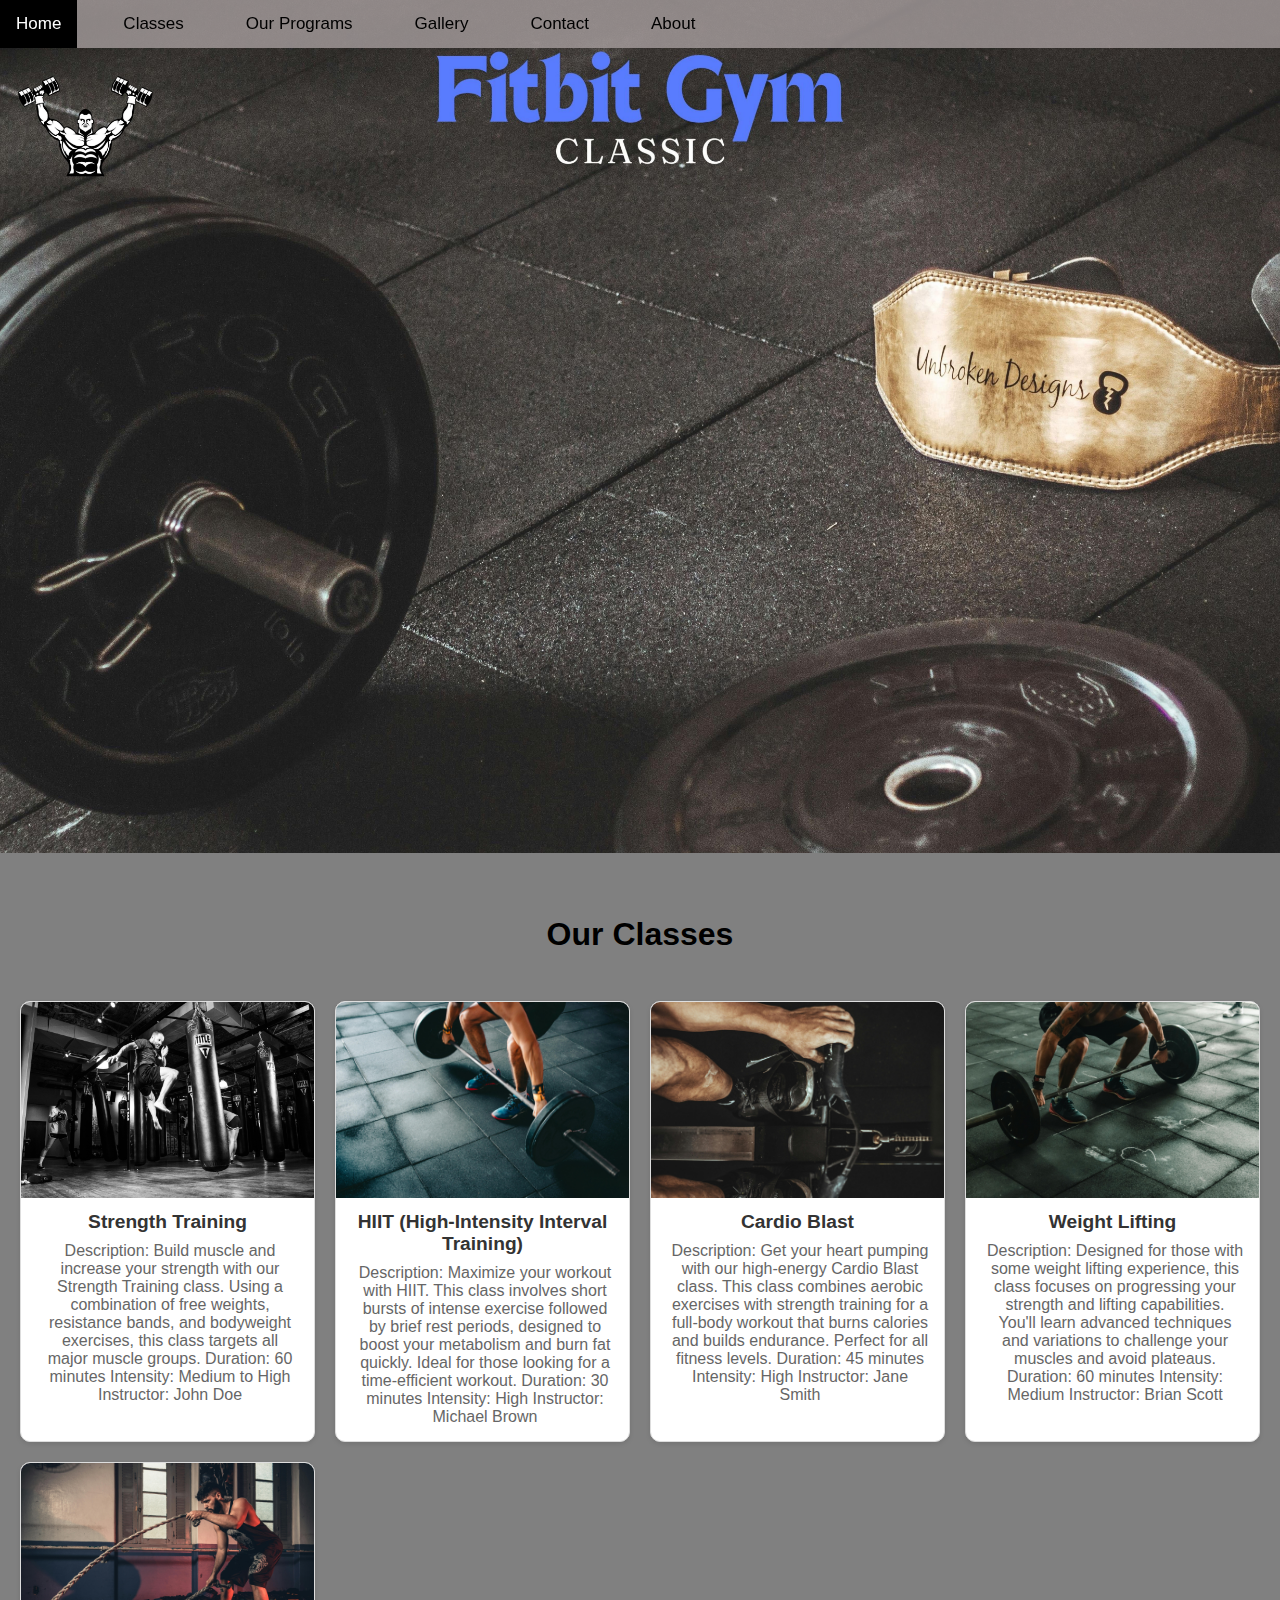
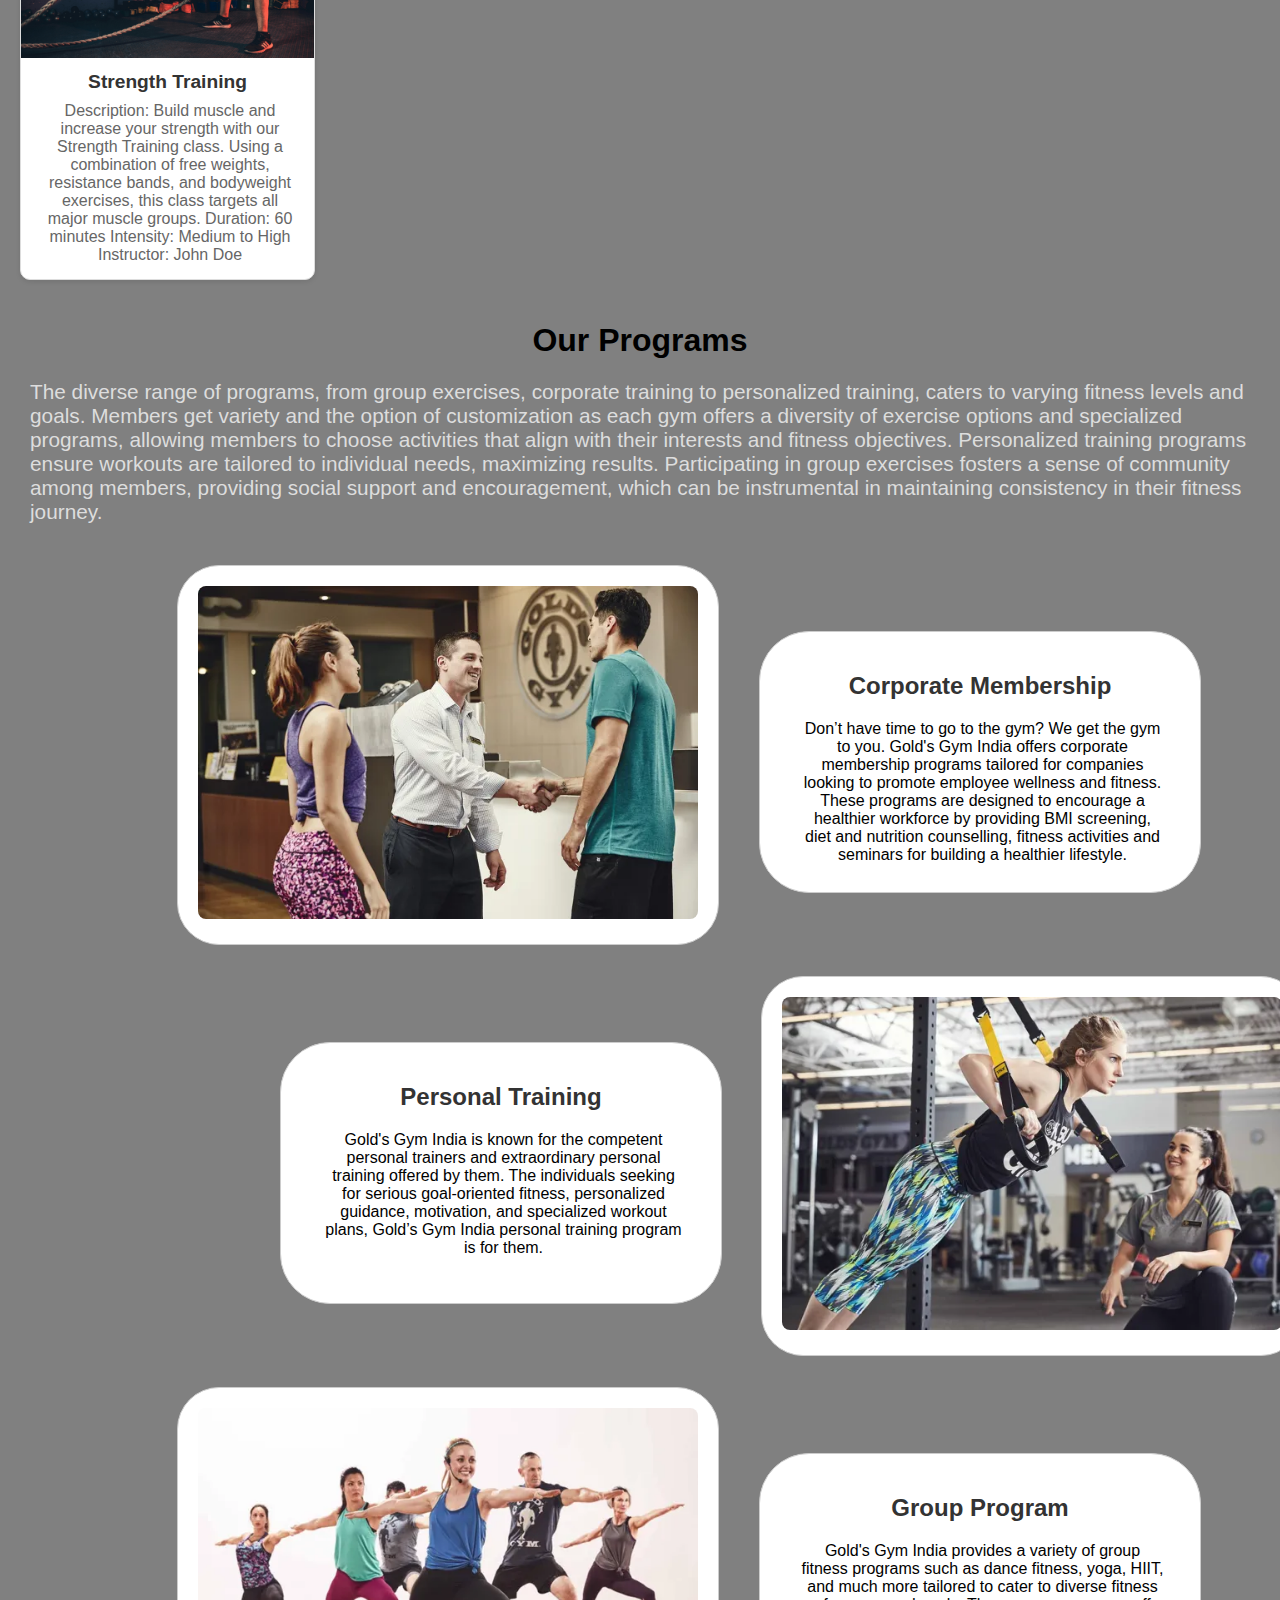
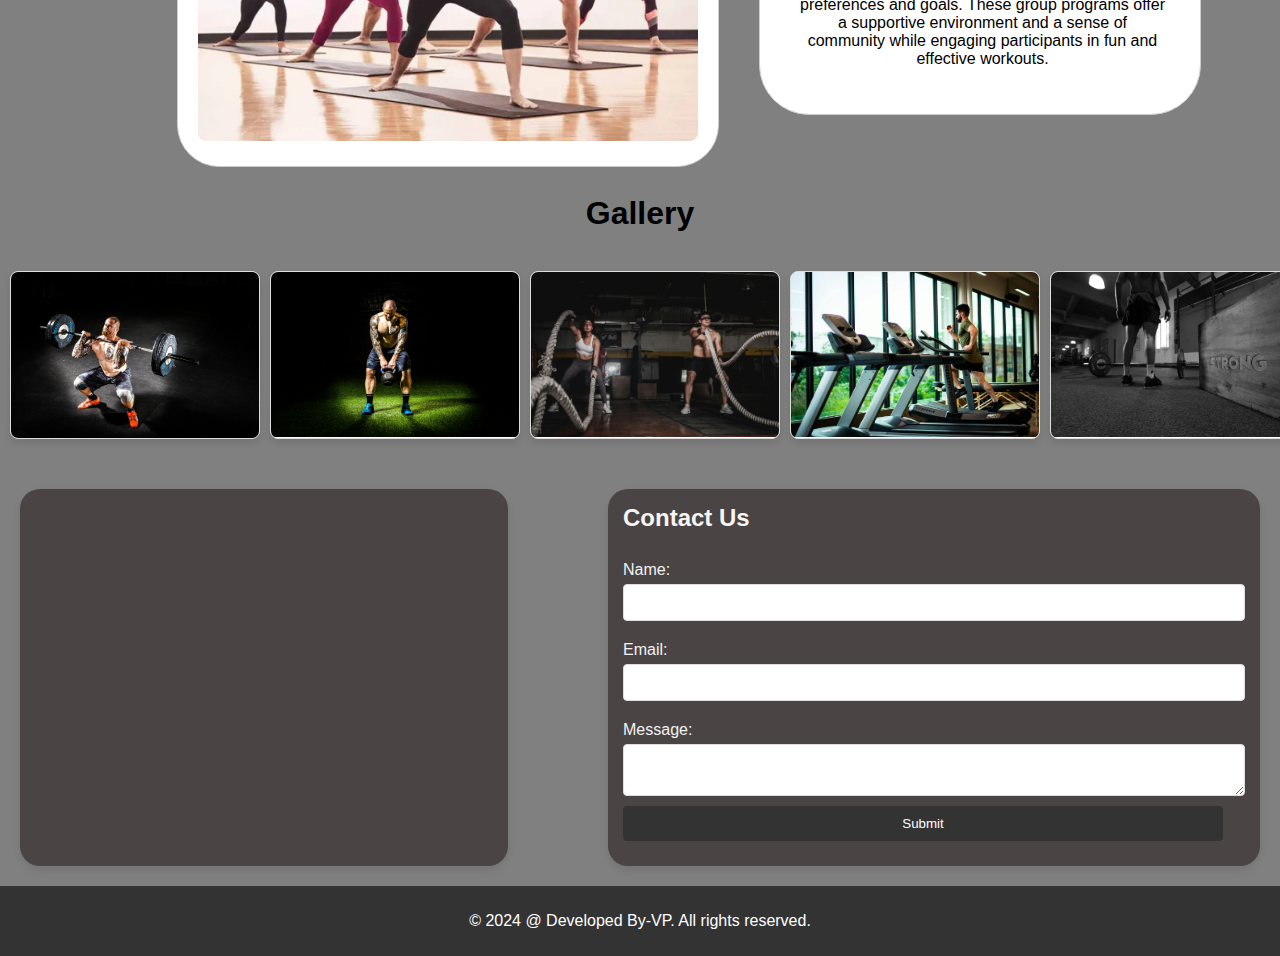
<file: gymweb/index.html>
<!DOCTYPE html>
<html lang="en">
<head>
    <meta charset="UTF-8">
    <meta name="viewport" content="width=device-width, initial-scale=1.0">
    <title>FitBit</title>
    <link rel="stylesheet" href="gym.css">
    <link rel="icon" href="/favicon.ico" type="favicon">

</head>
<body>
    <div>
        <!-- <div class="header">
            <h1>FitBit</h1>
        </div> -->
        <div class="topnav">
            <a href="#home">Home</a>
            <a href="#classes">Classes</a>
            <a href="#our-programs">Our Programs</a>
            <a href="#gallery">Gallery</a>
            <a href="#contact">Contact</a>
            <a href="#about">About</a>
        </div>

        <div  id="home" class="container">
            <img src="FitBit.jpg" alt="Image not found!">
        </div>

        <div id="classes" class="classes">
            <h1>Our Classes</h1>
        </div>
        
        <div class="grid-item-container">
            <div class="grid-item">
                <img src="img_1.jpg" alt="" style="width: 100%">
                <h4>Strength Training</h4>
                <p>
                    Description: Build muscle and increase your strength with our Strength Training class. Using a combination of free weights, resistance bands, and bodyweight exercises, this class targets all major muscle groups.
                    
                    Duration: 60 minutes
                    Intensity: Medium to High
                    Instructor: John Doe</p>
            </div>
            <div class="grid-item">
                <img src="img_2.jpg" alt="" style="width: 100%">
                <h4>HIIT (High-Intensity Interval Training)</h4>
                <p>
                    Description: Maximize your workout with HIIT. This class involves short bursts of intense exercise followed by brief rest periods, designed to boost your metabolism and burn fat quickly. Ideal for those looking for a time-efficient workout.
                    
                    Duration: 30 minutes
                    Intensity: High
                    Instructor: Michael Brown</p>
            </div>
            <div class="grid-item">
                <img src="img_3.jpg" alt="" style="width: 100%">
                <h4>Cardio Blast</h4>
                <p> 
                    Description: Get your heart pumping with our high-energy Cardio Blast class. This class combines aerobic exercises with strength training for a full-body workout that burns calories and builds endurance. Perfect for all fitness levels.
                    
                    Duration: 45 minutes
                    Intensity: High
                    Instructor: Jane Smith</p>
            </div>
            <div class="grid-item">
                <img src="img_4.jpg" alt="" style="width: 100%">
                <h4 >Weight Lifting</h4>
                <p> 
                    Description: Designed for those with some weight lifting experience, this class focuses on progressing your strength and lifting capabilities. You'll learn advanced techniques and variations to challenge your muscles and avoid plateaus.
                    
                    Duration: 60 minutes
                    Intensity: Medium
                    Instructor: Brian Scott</p>
            </div>
            <div class="grid-item">
                <img src="img_5.jpg" alt="" style="width: 100%">
                <h4>Strength Training</h4>
                <p> 
                    Description: Build muscle and increase your strength with our Strength Training class. Using a combination of free weights, resistance bands, and bodyweight exercises, this class targets all major muscle groups.

                    Duration: 60 minutes
                    Intensity: Medium to High
                    Instructor: John Doe</p>
            </div>
        </div>
    </div>

    <div  class="ourprograms">
        <span class="tooltiptext">Our Programs</span>

        <h1 id="our-programs">Our Programs</h1>
        <p> The diverse range of programs, from group exercises, corporate training to personalized training, caters to varying fitness levels and goals. Members get variety and the option of customization as each gym offers a diversity of exercise options and specialized programs, allowing members to choose activities that align with their interests and fitness objectives. Personalized training programs ensure workouts are tailored to individual needs, maximizing results. Participating in group exercises fosters a sense of community among members, providing social support and encouragement, which can be instrumental in maintaining consistency in their fitness journey.</p>
    </div>

    <div class="grid-programs-container">
        <div class="gridprg" id="gr1">
            <img src="c1.webp" alt="">
        </div>
        <div class="gridprg" id="gr2">
            <h2>Corporate Membership</h2>
            <p>Don’t have time to go to the gym? We get the gym to you. Gold's Gym India offers corporate membership programs tailored for companies looking to promote employee wellness and fitness. These programs are designed to encourage a healthier workforce by providing BMI screening, diet and nutrition counselling, fitness activities and seminars for building a healthier lifestyle.</p>
        </div>
        <div class="gridprg" id="gr3">
            <h2>Personal Training</h2>
            <p>Gold's Gym India is known for the competent personal trainers and extraordinary personal training offered by them. The individuals seeking for serious goal-oriented fitness, personalized guidance, motivation, and specialized workout plans, Gold’s Gym India personal training program is for them.</p>
        </div>
        <div class="gridprg" id="gr4">
            <img src="c2.webp">
        </div>
        <div class="gridprg" id="gr5">
            <img src="c3.webp" >
        </div>
        <div class="gridprg" id="gr6">
            <h2>Group Program</h2>
            <p>Gold's Gym India provides a variety of group fitness programs such as dance fitness, yoga, HIIT, and much more tailored to cater to diverse fitness preferences and goals. These group programs offer a supportive environment and a sense of community while engaging participants in fun and effective workouts.</p>
        </div>
    </div>


    <div id="gallery" class="gallery-class">  
        <h1>Gallery</h1>
    </div>

    <div class="gallery">
        <div class="gallery-item">
            <img src="g1.jpg" alt="">
            <div class="gallery-text">Weight-Lifting</div>
           
        </div>

        <div class="gallery-item">
            <img src="g2.jpg" alt="">
            <div class="gallery-text">Pull-Weight</div>
        </div>

        <div class="gallery-item">
            <img src="g3.jpg" alt="">
            <div class="gallery-text">Battle-Ropes</div>
        </div>

        <div class="gallery-item">
            <img src="g4.jpg" alt="">
            <div class="gallery-text">Traid-Mill</div>
        </div>

        <div class="gallery-item">
            <img src="g5.jpg" alt="">
            <div class="gallery-text">DeadLift</div>
        </div>

        <div class="gallery-item">
            <img src="g6.jpg" alt="">
            <div class="gallery-text">Strength</div>
        </div>

        <div class="gallery-item">
            <img src="g7.jpg" alt="">
            <div class="gallery-text">Standard-Barbell</div>
        </div>

        <div class="gallery-item">
            <img src="g8.jpg" alt="">
            <div class="gallery-text">PowerLifting</div>
        </div>

        <div class="gallery-item">
            <img src="g9.jpg" alt="">
            <div class="gallery-text">technique-Bar</div>
        </div>

        <div class="gallery-item">
            <img src="g10.jpg" alt="">
            <div class="gallery-text">Gym-Plate</div>
        </div>

    </div>


    <div class="contact-us" id="contact">     
        <div class="col">
            
                <iframe id="iframe" src="https://www.google.com/maps/embed?pb=!1m14!1m8!1m3!1d30269.084285925182!2d73.813071!3d18.500161!3m2!1i1024!2i768!4f13.1!3m3!1m2!1s0x3bc2bf9c1e0560b3%3A0x502fa5b22e143e8a!2sDivyadarshan%20co%20op%20housing%20society!5e0!3m2!1sen!2sus!4v1722855325472!5m2!1sen!2sus"  style="border:0;" allowfullscreen="" loading="lazy" referrerpolicy="no-referrer-when-downgrade"></iframe>                   
            
        </div>

        <div class="col">
            <h2>Contact Us</h2>
            <form>
                <label for="name">Name:</label>
                <input type="text" id="name" name="name" required>
                        
                <label for="email">Email:</label>
                <input type="email" id="email" name="email" required>
                        
                <label for="message">Message:</label>
                <textarea id="message" name="message" required></textarea>
                        
                <input type="submit" value="Submit">
            </form>
        </div>  
    </div>
    <footer id="about" class="footer">
        <p>&copy; 2024 @ Developed By-VP. All rights reserved.</p>
    </footer>

</body>
</html>
</file>
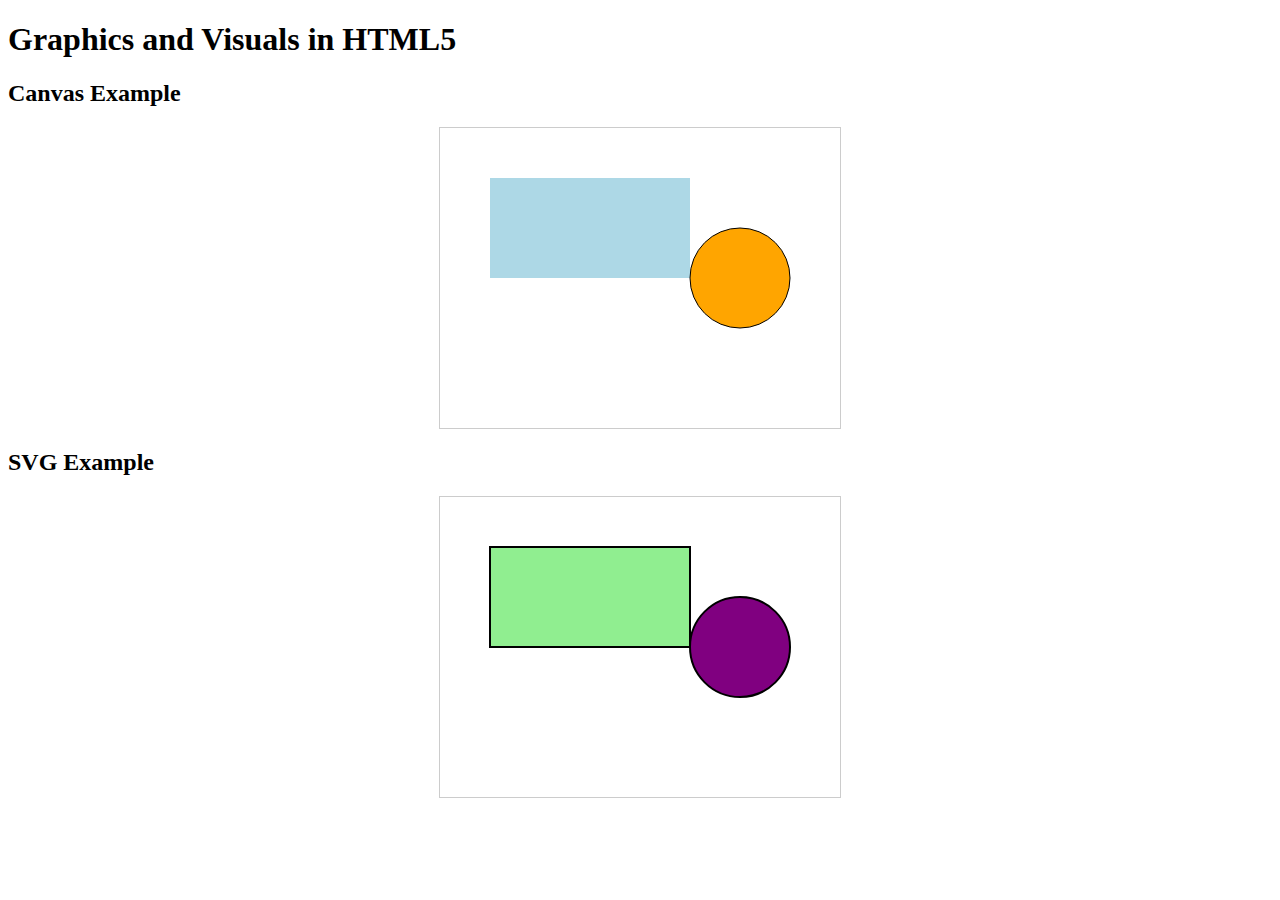
<file: canvas_svg.html>
<!DOCTYPE html>
<html lang="en">
<head>
    <meta charset="UTF-8">
    <meta name="viewport" content="width=device-width, initial-scale=1.0">
    <title>Graphics and Visuals Example</title>
    <style>
        canvas, svg {
            display: block;
            margin: 20px auto;
            border: 1px solid #ccc;
        }
        svg {
            max-width: 100%;
        }
    </style>
</head>
<body>

    <h1>Graphics and Visuals in HTML5</h1>

    <h2>Canvas Example</h2>
    <canvas id="myCanvas" width="400" height="300"></canvas>
    <script>
        const canvas = document.getElementById('myCanvas');
        const ctx = canvas.getContext('2d');

        // Draw a rectangle
        ctx.fillStyle = 'lightblue';
        ctx.fillRect(50, 50, 200, 100);

        // Draw a circle
        ctx.beginPath();
        ctx.arc(300, 150, 50, 0, Math.PI * 2, false);
        ctx.fillStyle = 'orange';
        ctx.fill();
        ctx.strokeStyle = 'black';
        ctx.stroke();
    </script>

    <h2>SVG Example</h2>
    <svg width="400" height="300" xmlns="http://www.w3.org/2000/svg">
        <!-- Draw a rectangle -->
        <rect x="50" y="50" width="200" height="100" fill="lightgreen" stroke="black" stroke-width="2" />

        <!-- Draw a circle -->
        <circle cx="300" cy="150" r="50" fill="purple" stroke="black" stroke-width="2" />
    </svg>

</body>
</html>
</file>
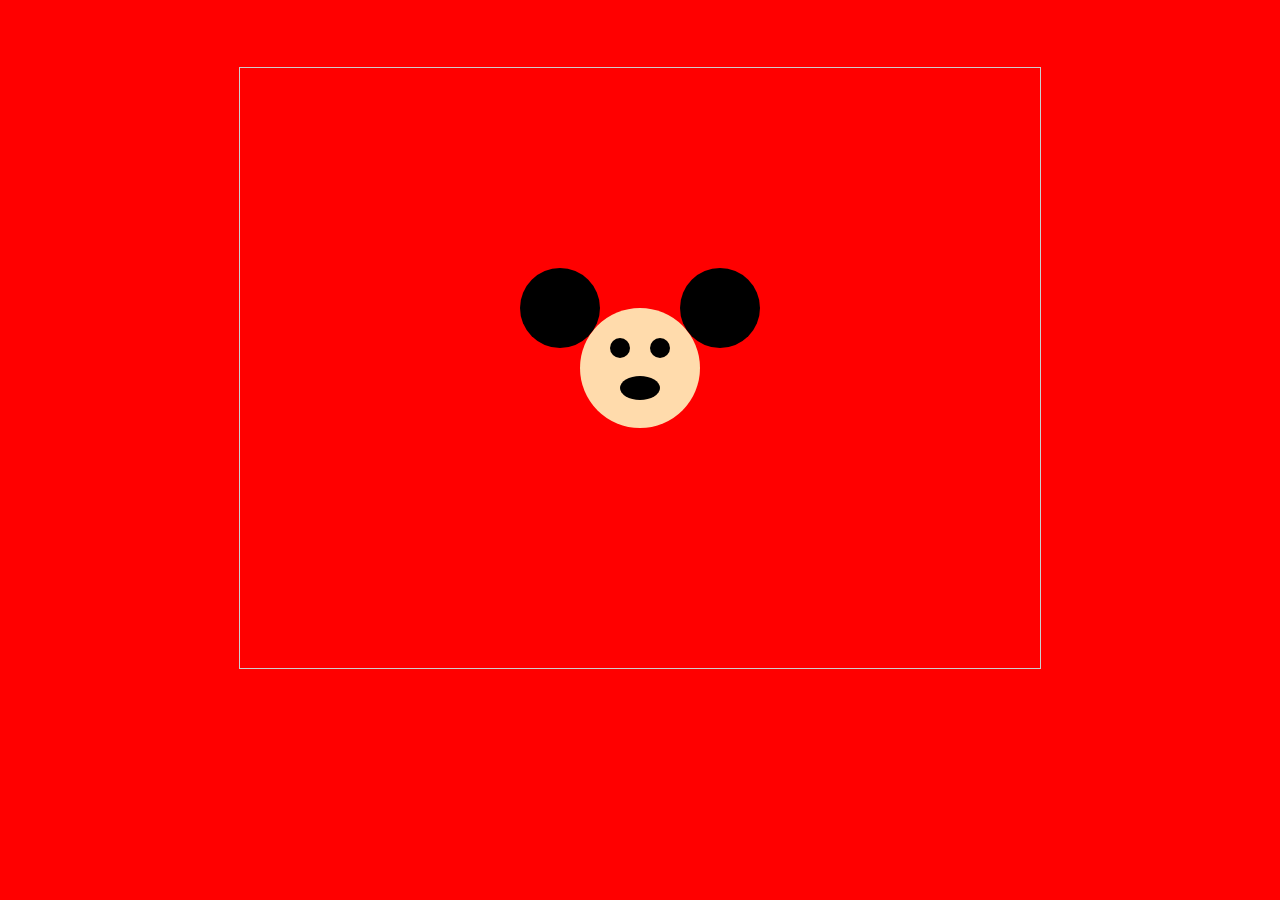
<file: micky.html>
<!DOCTYPE html>
<html lang="en">
<head>
    <meta charset="UTF-8">
    <meta name="viewport" content="width=device-width, initial-scale=1.0">
    <title>Mickymouse</title>
    <style>
        canvas, svg {
            display: block;
            margin: 20px auto;
            border: 1px solid #ccc;
        }
        svg {
            max-width: 100%;
        }
        body{
            background-color: red;
        }
    </style>
</head>
<body>
    <h2 style="color: red;">Micky Mouse</h2>
    <svg width="800" height="600" xmlns="http://www.w3.org/2000/svg">
      
         <!-- Head -->
         <circle cx="400" cy="300" r="60" fill="#ffdbac"/>
         <!-- Left ear -->
         <circle cx="320" cy="240" r="40" fill="black"/>
         <!-- Right ear -->
         <circle cx="480" cy="240" r="40" fill="black"/>

         <!-- eyes -->
         <circle cx="380" cy="280" r="10" fill="black"/>
         <circle cx="420" cy="280" r="10" fill="black"/>
         <!-- mouth -->
         <ellipse cx="400" cy="320" rx="20" ry="12" fill="black"/>

        <!-- Draw a circle -->
        <!-- <circle cx="200" cy="150" r="100" fill="#ffdbac" stroke="black" stroke-width="2" /> -->
    </svg>
</body>
</html>
</file>
<file: gymweb/gym.css>
body {
    margin: 0;
    font-family: Arial, Helvetica, sans-serif;
    background-color: gray;
}

.topnav {
    overflow: hidden;
    background-color: rgb(166, 157, 157, 0.8);
    float: left;
    position: fixed;
    width: 100%;
    top: 0;  
    justify-content: flex-end; 
    z-index: 1;
}

.topnav a {
    float: left ;
    margin-right: 30px;
    display: block;
    color: black;
    text-align: center;
    padding: 14px 16px;
    text-decoration: none;
    font-size: 17px;

}

.topnav a:hover {
    background-color: black;
    color: white;
}
.container img{  
    height: 100%;
    width: 100%; 
}


.classes {
    display: flex;
    flex-wrap: wrap;
    /* background-color:rgb(132, 132, 130); */
    border-radius: 20px;
    gap: 10px;
    padding: 7px;
    width: 15%;
    margin: 0 auto;
    justify-content: center;
    margin-top: 30px; 
   
}

.grid-item-container{
    display: grid;
    grid-template-columns: repeat(auto-fill, minmax(250px, 1fr));
    gap: 20px;
    padding: 20px;
    z-index: 2;
}

.grid-item {
    display: inline-block;
    background-color: #fff;
    border: 1px solid #ddd;
    border-radius: 10px;
    overflow: hidden;
    box-shadow: 0 2px 5px rgba(0,0,0,0.1);
    text-align: center;
    transition: transform 0.3s;
}

.grid-item:hover {
    transform: scale(1.05);
}

.grid-item img {
    width: 100%;
    height: auto;
    display: block;
}

.grid-item h4 {
    margin: 13px 0 9px;
    font-size: 1.2em;
    color: #333;
}

.grid-item p {
    margin: 0 15px 15px;
    margin-left: 20px;
    font-size: 1em;
    color: #666;
}

.ourprograms {
    position: relative;
    display: inline-block;
    cursor: pointer;
  }
  .ourprograms .tooltiptext {
    visibility: hidden;
    width: 125px;
    background-color: #555;
    color: #fff;
    text-align: center;
    border-radius: 5px;
    padding: 5px;
    position: absolute;
    z-index: 1;
    bottom: 50%; /* Position the tooltip above the text */
    left: 50%;
    margin-left: -60px; /* Center the tooltip */
    opacity: 0; /* Hide the tooltip */
    transition: opacity 0.3s;
  }
  .ourprograms:hover .tooltiptext {
    visibility: visible;
    opacity: 1;
  }
.ourprograms {
    color: #ddd;
}
.ourprograms p{
    margin: 0 30px 30px;
    font-size: 1.3em;
}
.ourprograms h1{
    text-align: center;
    color: black;
    text-decoration: solid;

}
.grid-programs-container{
    display: grid;
    grid-template-columns: repeat(2, 1fr); /* 2 columns */
    grid-template-rows: repeat(3, 1fr);    /* 3 rows */
    gap: 20px;
  }
  
  .gridprg{
    background-color: white;
    border: 1px solid #ccc;
    padding: 20px;
    text-align: center;
    border-radius: 7px;
    margin-left: 20px;
    margin-right: 20px;
    justify-content: center;
    align-items: center;
    
  }
  .gridprg h2{
    color: #333;
    text-align: center;
    text-shadow: #ddd;

  }
  .gridprg img{
    border-radius: 8px;
    width: 100%;
    height: auto;
    display: block;
  }
  .gridprg p{
    margin: 0 15px 15px;
    margin-left: 20px;
    font-size: 1em;
    text-align: center;
  }
 
  .grid-programs-container :hover{
    transform: scale(1.01);
  }
#gr1{
    height: 338px;
    width: 500px;
    margin-left: 177px;
    border-radius: 42px;
    margin-top: 11px;
  }
#gr2{
    height: 220px;
    width: 400px;
    margin-left: 0px;
    border-radius: 50px;
    margin-top: 77px;
}
#gr3{
    height: 220px;
    width: 400px;
    margin-left: 280px; 
    margin-right: 0px;
    border-radius: 50px;
    margin-top: 77px;
}
#gr4{
    height: 338px;
    width: 500px;
    margin-left: 2px;
    border-radius: 42px;
    margin-top: 11px;
  }
#gr5{
    height: 338px;
    width: 500px;
    margin-left: 177px;
    border-radius: 42px;
    margin-top: 11px;
  }
#gr6{
    height: 220px;
    width: 400px;
    margin-left: 0px; 
    border-radius: 50px;
    margin-top: 77px;

}

.gallery-class{
    margin-top: 60px;
    display: flex;
    flex-wrap: wrap;
    border-radius: 20px;
    gap: 10px;
    padding: 7px;
    width: 15%;
    margin: 0 auto;
    justify-content: center;
}
    
.gallery{
    display: flex;
    overflow-x: auto;
    gap: 10px;
    padding: 10px;
    white-space: nowrap;
}

.gallery-item  {
    flex: 0 0 auto;
    width: 250px;
    background-color: white;
    border: 1px solid #ddd;
    box-sizing: border-box;
    overflow: hidden;
    border-radius: 8px;
    box-shadow: 0 4px 8px rgba(0,0,0,0.1);
    position: relative;   
}

.gallery::-webkit-scrollbar {
    height: 0px; /* Hide the horizontal scrollbar */
}

.gallery-item img {
    width: 100%;
    height: auto;
    display: block;
    transition: transform 0.3s, filter 0.3s;
}
.gallery-item .gallery-text {
    position: absolute;
    top: 0;
    left: 0;
    width: 100%;
    height: 100%;
    display: flex;
    justify-content: center;
    align-items: center;
    color: white;
    font-size: 30px;
    opacity: 0;
    background: rgba(0, 0, 0, 0.5);
    transition: opacity 0.3s;
}

.gallery-item:hover img {
    transform: scale(1.05);
    filter: blur(4px);
}

.gallery-item:hover .gallery-text {
    opacity: 1;
}


.contact-us {
    margin-top: 20px;
    display: flex;
    grid-template-columns: repeat(auto-fill, minmax(250px, 1fr));
    gap: 100px;
    padding: 20px;
}

.col{
    display:inline-block;
    gap: 20px;
    padding: 15px;
    background-color: rgb(74, 68, 68);
    border-radius: 20px;
    box-shadow: 0 4px 8px rgba(0,0,0,0.1);
    width: 900px;

}


.contact-us h2 {
    margin-top: 0;
    color: #f8f5f5;
}

.contact-us form {
    display: flex;
    flex-direction: column;
}

.contact-us label {
    margin: 10px 0 5px;
    color: #f2f2f2;
}

.contact-us input, .contact-us textarea {
    padding: 10px;
    margin-bottom: 10px;
    border: 1px solid #ddd;
    border-radius: 4px;
    width: 600px;
}

.contact-us input[type="submit"] {
    background-color: #333;
    color: white;
    border: none;
    cursor: pointer;
    
    
}

.contact-us input[type="submit"]:hover {
    background-color: rgb(107, 99, 99);
    color: #faf2f2;
    
}

.footer {
    text-align: center;
    padding: 10px;
    background-color: #333;
    color: white;
    position: relative;
    
}
#iframe{
    height: 100%;
    width: 100%;
}

/* Media query for screens larger than 768px (tablets and up) */
/* @media (max-width: 1200px) {
    .classes, .gallery-class{
        width: 30%;
    }
    .contact-us {
        flex-direction: column;
        align-items: center;
    }

}


@media (max-width: 768px) {
    .topnav {
        flex-direction: column;
        align-items: center;
    }

    .topnav a {
        margin: 10px 0;
        padding: 10px;
        font-size: 16px;
    }

    
    .gallery-class {
        width: 60%;
    }

    .grid-item-container {
        grid-template-columns: 1fr;
    }

    .col {
        width: 100%;
    }
} */
@media(max-width:432px){

    body {
        margin: 0px;
        font-family: Arial, Helvetica, sans-serif;
        background-color: gray;
        display: inline-block;
        width: fit-content;
    }
    
    .topnav {
        /* overflow: hidden;
        background-color:#333; */
        position: relative;  
    }
    
    .topnav a {
        display: none; /* Hide all links initially */
        width: 100%;
        text-align: left;
        background-color: #333;
        color: #f2f2f2;
        
    }
    
    .topnav::before {
        content: 'Menu';
        display: block;
        color: white;
        padding: 14px 16px;
        background-color:  gray;;
        text-align: center;
        cursor: pointer;
        width: 100%;
    }
    
    .topnav:hover a {
        display: block; /* Show links when hovering over the menu */
    }
    
    .topnav:hover::before {
        background-color:  gray /* Change menu background when hovering */
    }
    .container{
        width: 100%;
    }
    .container img {
        height: 100%;
        width: 100%;
        margin-left: 10px;
    }
    
    .gallery {
        display: flex;
        flex-direction: column;
        gap: 10px;
        padding: 10px;
        padding-left: 10px;
        margin-left: 15px;
    }
    
    .gallery-item {
        width: 100%; /* Adjust width to fit the screen */
        background-color: white;
        border: 1px solid #ddd;
        border-radius: 8px;
        overflow: hidden;
        box-shadow: 0 4px 8px rgba(0, 0, 0, 0.1);
    }
    
    .gallery-item img {
        width: 100%;
        height: auto;
    }
    
    .gallery-item .gallery-text {
        font-size: 20px; /* Adjust text size for smaller screens */
    }
    
    .grid-item-container{
        margin-left: 14px;
    }
    .contact-us {
        display: flex;
        flex-direction: column;
        align-items: center;
        gap: 10px;
        padding: 20px;
        margin-left: 13px;
    }
    
    .col {
        width: 100%; /* Full width */
        gap: 10px;
        padding: 15px;
        background-color: rgb(74, 68, 68);
        border-radius: 20px;
        box-shadow: 0 4px 8px rgba(0, 0, 0, 0.1);
    }
    
    .contact-us input, .contact-us textarea {
        width: 80%; /* Full width input fields */
    }
    
    .footer {
        text-align: center;
        padding: 10px;
        background-color: #333;
        color: white;
        width: 100%;
    }
    
    #gr1, #gr2, #gr3, #gr4, #gr5, #gr6 {
        width: 100%;
        height: auto;
        margin: 10px 0;
        border-radius: 20px;
    }
    
    .gallery-class, .classes {
        width: 100%;
        padding: 10px;
    }
    
    .grid-programs-container {
        display: block;
        gap: 10px;
        padding: 10px;
    }
    
    .gridprg {
        width: 100%;
        margin: 10px 0;
        border-radius: 10px;
        padding: 15px;
    }
    
    .gridprg h2 {
        font-size: 1.5em; /* Adjust heading size */
        text-align: center;
    }
    
    .gridprg img {
        width: 100%;
        border-radius: 10px;
    }
    
    .gridprg p {
        text-align: center;
    }
    .grid-programs-container{
        margin-right: 10px;
    }
    
    .ourprograms h1 {
        font-size: 1.5em; /* Adjust heading size */
    }
    
    .ourprograms p {
        font-size: 1.1em; /* Adjust paragraph size */
    }
    
    .ourprograms .tooltiptext {
        width: 100px; /* Adjust tooltip width */
        font-size: 0.9em; /* Adjust tooltip font size */
    }
    
}
</file>
